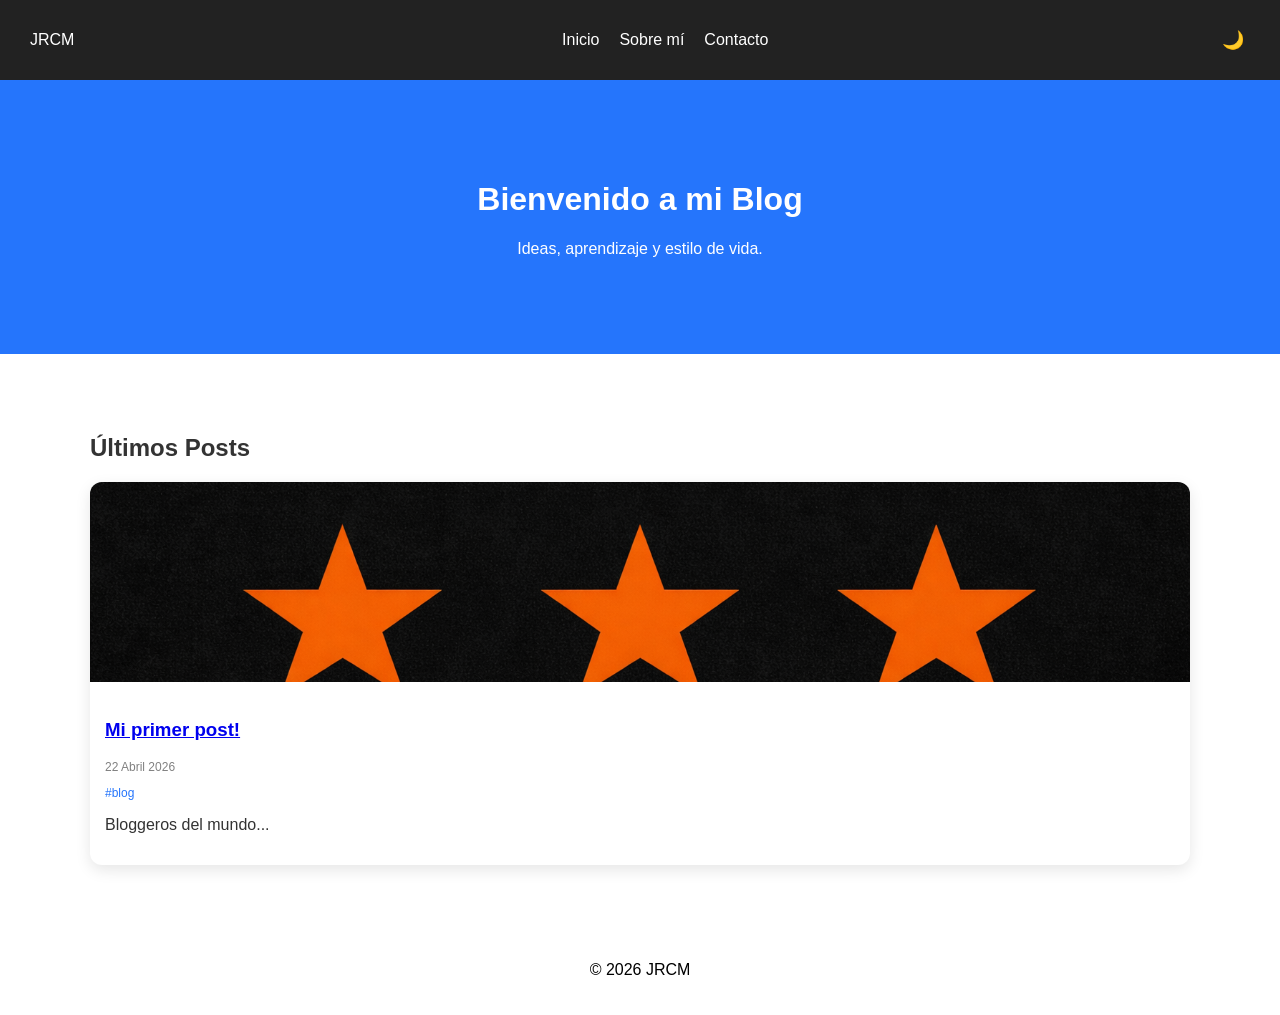
<file: index.html>
<!DOCTYPE html> 
<html lang="es"> 
  <head> 
    <meta charset="UTF-8"> 
    <title>JRCM</title> 
    <link rel="stylesheet" href="styles.css"> 
    <meta name="viewport" content="width=device-width, initial-scale=1.0"> 
  </head> 
  <body> 
    <nav class="navbar"> 
      <div class="logo">JRCM</div> 
      <ul> 
        <li>
          <a href="index.html">Inicio</a>
        </li> 
        <li>
          <a href="about.html">Sobre mí</a>
        </li> 
        <li>
          <a href="contact.html">Contacto</a>
        </li> 
      </ul> 
      <button id="toggleDark">🌙</button> 
    </nav> 
    <header class="hero"> 
      <h1>Bienvenido a mi Blog</h1> 
      <p>Ideas, aprendizaje y estilo de vida.</p> 
    </header> 
    <main class="container"> 
      <h2>Últimos Posts</h2> 
      <div class="grid"> 
        <article class="card"> 
          <img src="Martysupreme2.png" alt="post"> 
          <div class="card-content"> 
            <h3>
              <a href="post1.html">Mi primer post!</a>
            </h3> 
            <p class="meta">22 Abril 2026</p> 
            <p class="tags">#blog </p> 
            <p>Bloggeros del mundo...</p> 
          </div> 
        </article> 
      </div> 
    </main> 
    <footer> 
      <p>© 2026 JRCM</p> 
    </footer> 
    <script src="script.js"></script> 
  </body> 
</html>
</file>
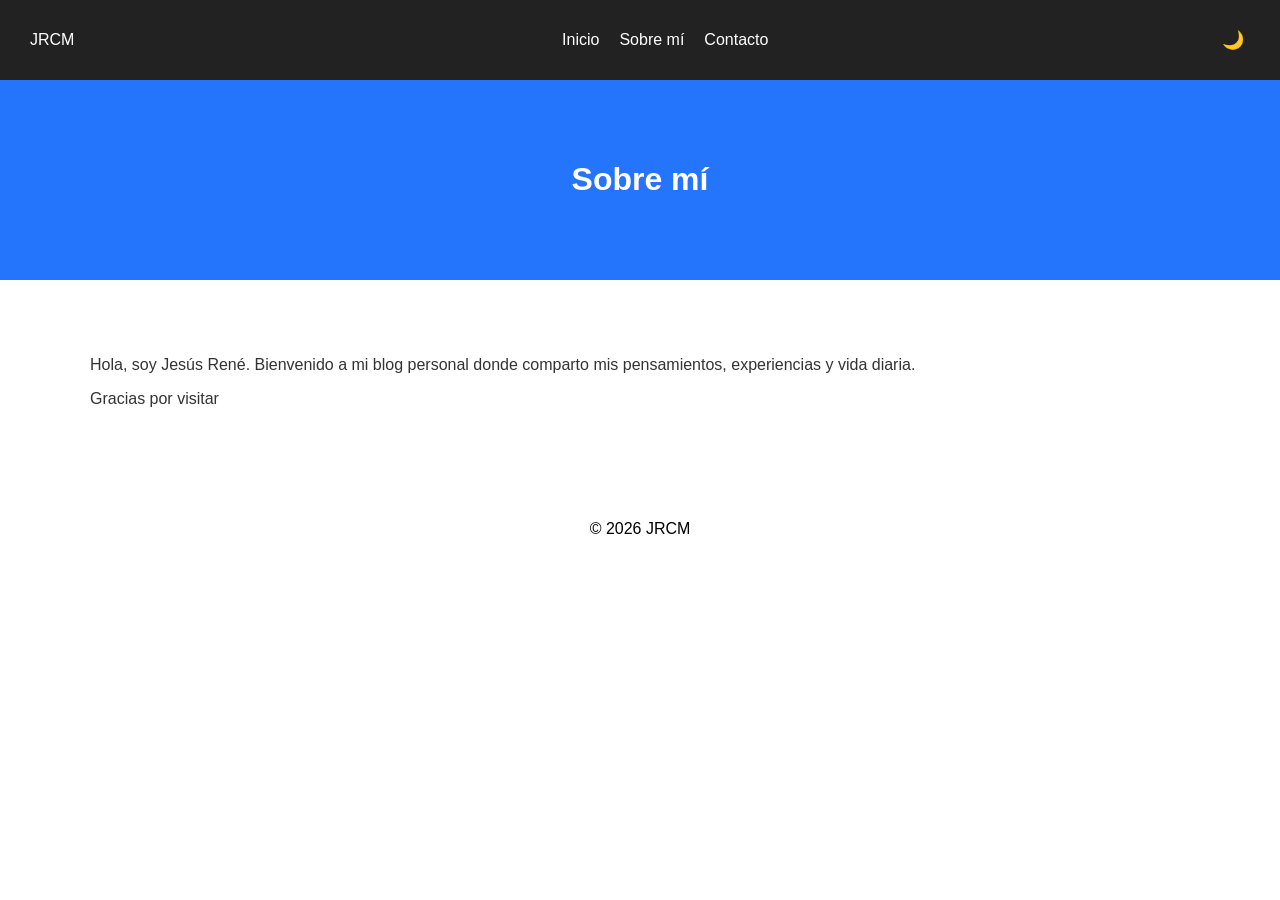
<file: about.html>
<!DOCTYPE html>
<html lang="es">
<head>
<meta charset="UTF-8">
<title>Sobre mí</title>
<link rel="stylesheet" href="styles.css">
    <meta name="viewport" content="width=device-width, initial-scale=1.0">
</head>
<body>

<nav class="navbar">
  <div class="logo">JRCM</div>
  <ul>
    <li><a href="index.html">Inicio</a></li>
    <li><a href="about.html">Sobre mí</a></li>
    <li><a href="contact.html">Contacto</a></li>
  </ul>
  <button id="toggleDark">🌙</button>
</nav>
  
<header class="hero" style="padding:60px;">
  <h1>Sobre mí</h1>
</header>

<div class="container">
  <p>
    Hola, soy Jesús René. Bienvenido a mi blog personal donde comparto mis pensamientos,
    experiencias y vida diaria.
  </p>

  <p>
    Gracias por visitar 
  </p>
</div>

<footer>
  <p>© 2026 JRCM</p>
</footer>

  <script src="script.js"></script>

</body>
</html>
</file>
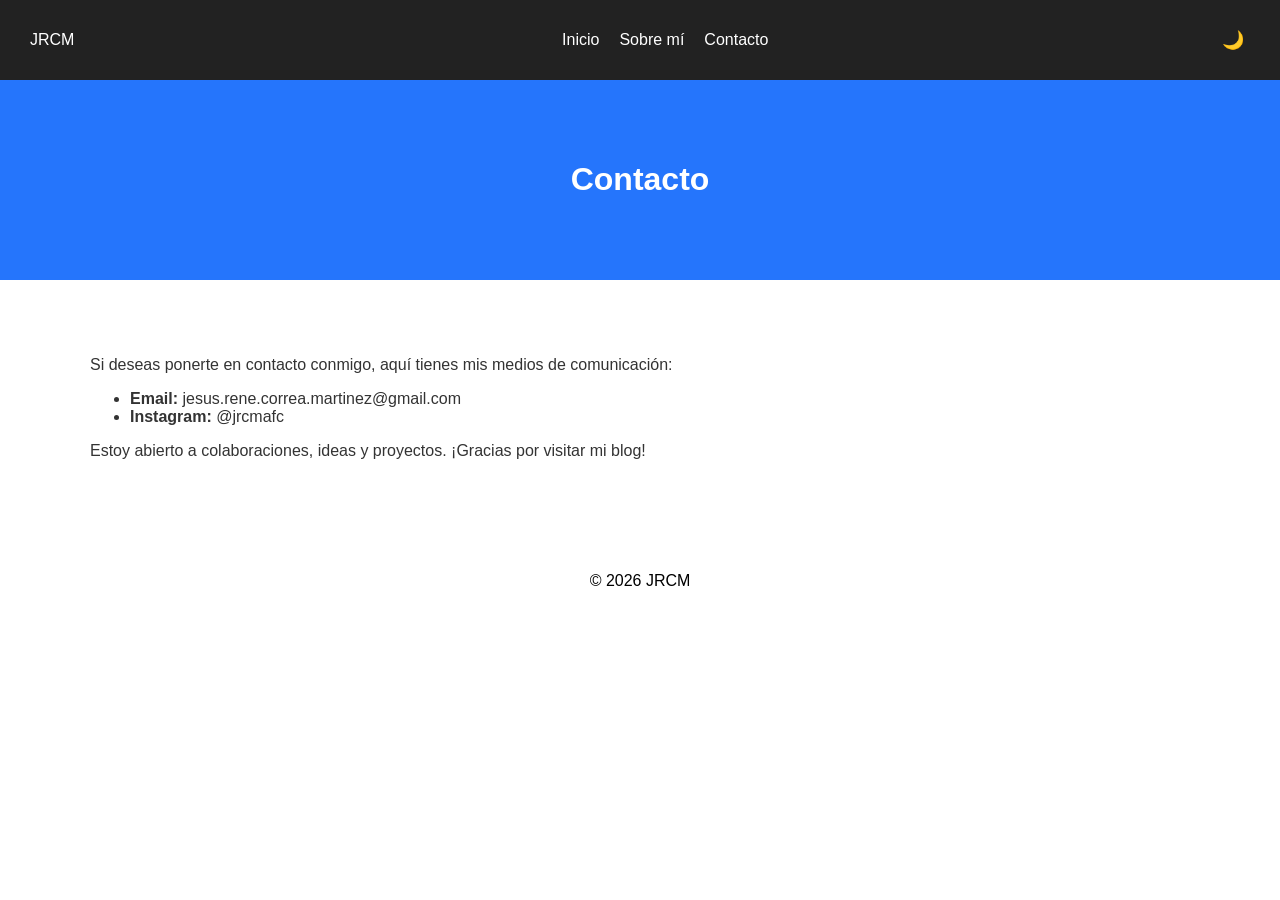
<file: contact.html>
<!DOCTYPE html>
<html lang="es">
<head>
<meta charset="UTF-8">
<title>Contacto</title>
<link rel="stylesheet" href="styles.css">
  <meta name="viewport" content="width=device-width, initial-scale=1.0">
</head>
<body>

<nav class="navbar">
  <div class="logo">JRCM</div>
  <ul>
    <li><a href="index.html">Inicio</a></li>
    <li><a href="about.html">Sobre mí</a></li>
    <li><a href="contact.html">Contacto</a></li>
  </ul>
  <button id="toggleDark">🌙</button>
</nav>

<header class="hero" style="padding:60px;">
  <h1>Contacto</h1>
</header>

<div class="container">
  <p>
    Si deseas ponerte en contacto conmigo, aquí tienes mis medios de comunicación:
  </p>

  <ul>
    <li><strong>Email:</strong> jesus.rene.correa.martinez@gmail.com</li>
    <li><strong>Instagram:</strong> @jrcmafc</li>
  </ul>

  <p>
    Estoy abierto a colaboraciones, ideas y proyectos.  
    ¡Gracias por visitar mi blog!
  </p>
</div>

<footer>
  <p>© 2026 JRCM</p>
</footer>

<script src="script.js"></script>
  
</body>
</html>
</file>
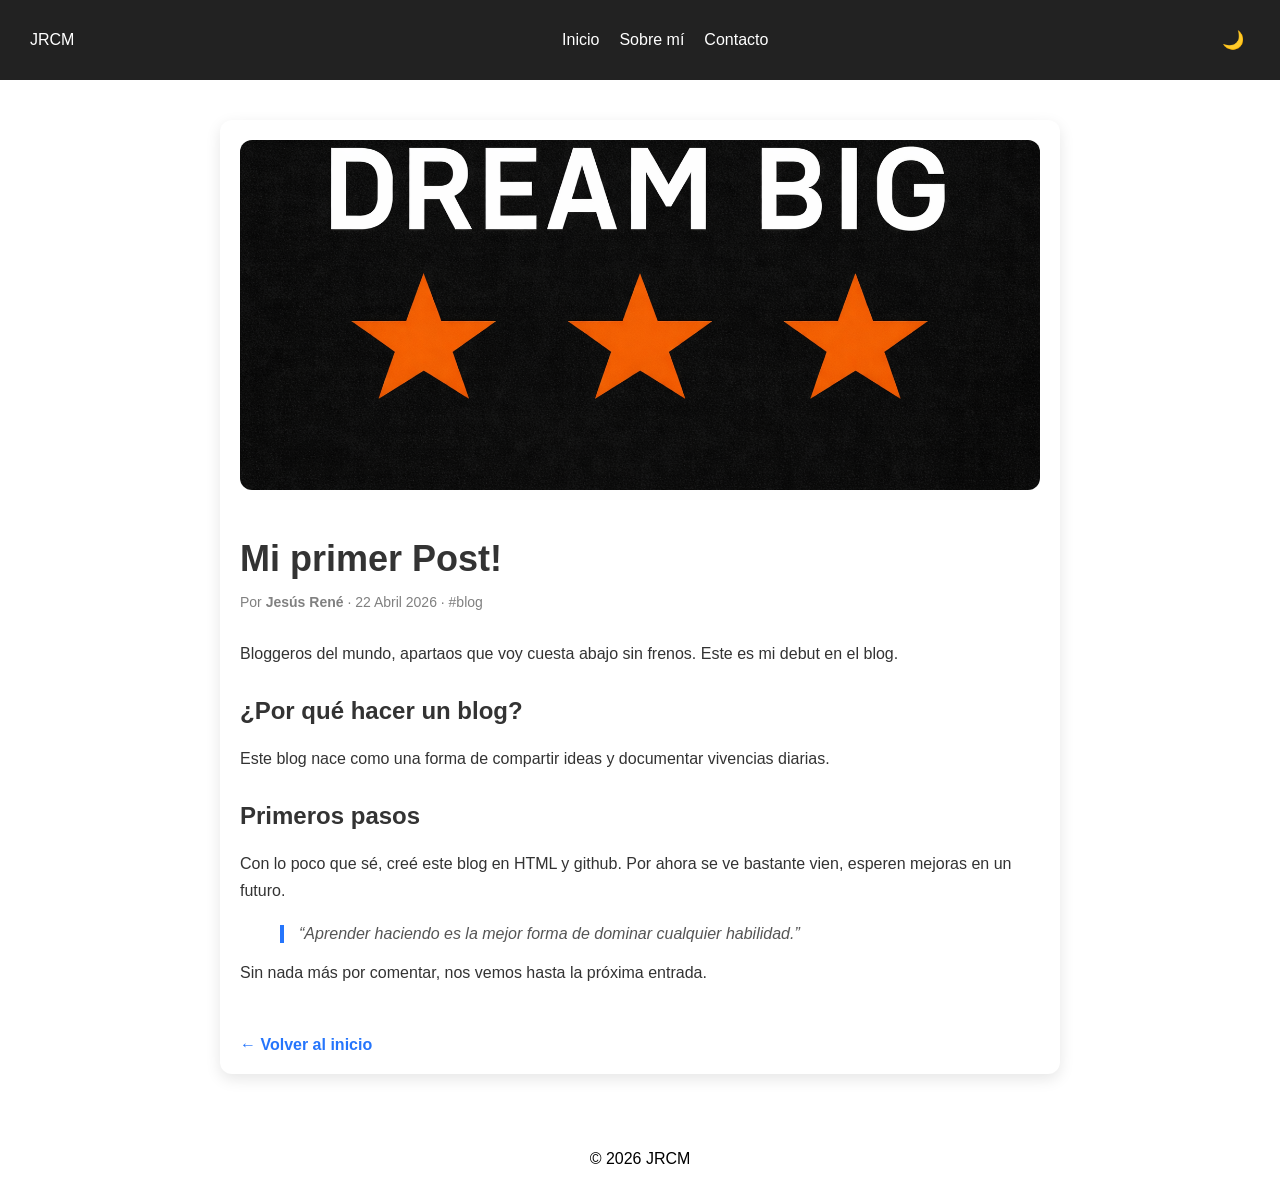
<file: post1.html>
<!DOCTYPE html>
<html lang="es">
<head>
<meta charset="UTF-8">
<meta name="viewport" content="width=device-width, initial-scale=1.0">
<title>Mi primer post</title>
<link rel="stylesheet" href="styles.css">
</head>

<body>

<!-- NAVBAR -->
<nav class="navbar">
  <div class="logo">JRCM</div>
  <ul>
    <li><a href="index.html">Inicio</a></li>
    <li><a href="about.html">Sobre mí</a></li>
    <li><a href="contact.html">Contacto</a></li>
  </ul>
  <button id="toggleDark">🌙</button>
</nav>

<!-- CONTENIDO DEL POST -->
<main class="post-container">

  <!-- Imagen portada -->
  <img src="Martysupreme2.png" class="post-cover" alt="post">

  <!-- Título -->
  <h1 class="post-title">Mi primer Post!</h1>

  <!-- Meta info -->
  <p class="post-meta">
    Por <strong>Jesús René </strong> · 22 Abril 2026 · #blog
  </p>

  <!-- Contenido -->
  <div class="post-content">

    <p>
Bloggeros del mundo, apartaos que voy cuesta abajo sin frenos. Este es mi debut en el blog.
    </p>

    <h2>¿Por qué hacer un blog?</h2>
    <p>
      Este blog nace como una forma de compartir ideas y documentar vivencias diarias.
    </p>

    <h2>Primeros pasos</h2>
    <p>
Con lo poco que sé, creé este blog en HTML y github. Por ahora se ve bastante vien, esperen mejoras en un futuro.
    </p>

    <blockquote>
      “Aprender haciendo es la mejor forma de dominar cualquier habilidad.”
    </blockquote>

    <p>
      Sin nada más por comentar, nos vemos hasta la próxima entrada.
    </p>

  </div>

  <!-- BOTÓN REGRESAR -->
  <a href="index.html" class="back-btn">← Volver al inicio</a>

</main>

<footer>
  <p>© 2026 JRCM</p>
</footer>

<script src="script.js"></script>

</body>
</html>
</file>
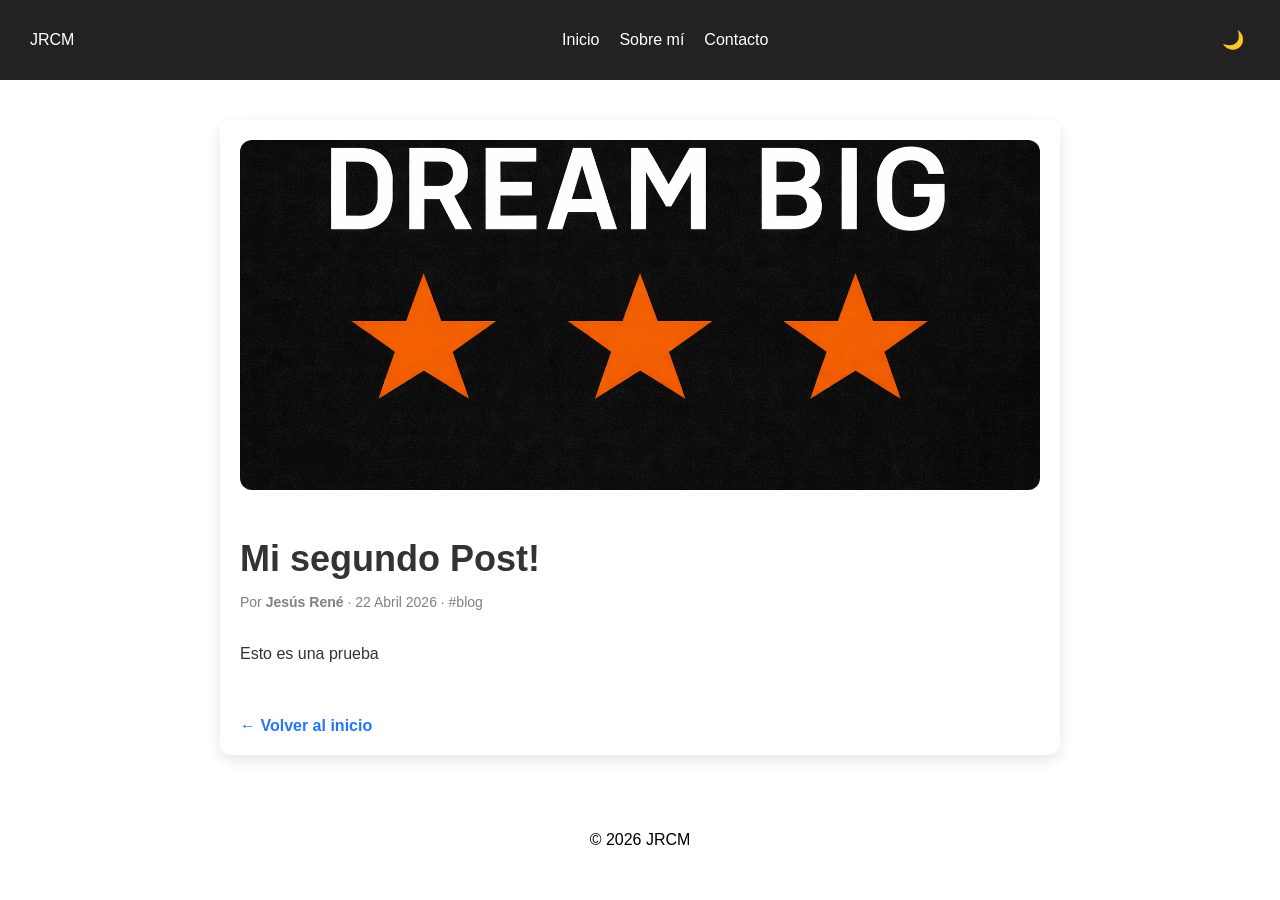
<file: post2.html>
<!DOCTYPE html>
<html lang="es">
<head>
<meta charset="UTF-8">
<meta name="viewport" content="width=device-width, initial-scale=1.0">
<title>Mi segundo post</title>
<link rel="stylesheet" href="styles.css">
</head>

<body>

<!-- NAVBAR -->
<nav class="navbar">
  <div class="logo">JRCM</div>
  <ul>
    <li><a href="index.html">Inicio</a></li>
    <li><a href="about.html">Sobre mí</a></li>
    <li><a href="contact.html">Contacto</a></li>
  </ul>
  <button id="toggleDark">🌙</button>
</nav>

<!-- CONTENIDO DEL POST -->
<main class="post-container">

  <!-- Imagen portada -->
  <img src="Martysupreme2.png" class="post-cover" alt="post">

  <!-- Título -->
  <h1 class="post-title">Mi segundo Post!</h1>

  <!-- Meta info -->
  <p class="post-meta">
    Por <strong>Jesús René </strong> · 22 Abril 2026 · #blog
  </p>

  <!-- Contenido -->
  <div class="post-content">

    <p>
Esto es una prueba    </p>

  </div>

  <!-- BOTÓN REGRESAR -->
  <a href="index.html" class="back-btn">← Volver al inicio</a>

</main>

<footer>
  <p>© 2026 JRCM</p>
</footer>

<script src="script.js"></script>

</body>
</html>
</file>
<file: styles.css>
/* ============================= */
/* VARIABLES (LIGHT / DARK MODE) */
/* ============================= */

:root {
  --bg: #FFFFFF;
  --text: #333;
  --card: #fff;
}

body.dark {
  --bg: #121212;
  --text: #eee;
  --card: #1e1e1e;
}

/* ============================= */
/* ESTILOS GENERALES             */
/* ============================= */

body {
  margin: 0;
  font-family: 'Segoe UI', sans-serif;
  background: var(--bg);
  color: var(--text);
  transition: background .3s, color .3s;
}

/* ============================= */
/* NAVBAR                        */
/* ============================= */

.navbar {
  display: flex;
  justify-content: space-between;
  align-items: center;
  padding: 15px 30px;
  background: #222;
  color: white;
}

.navbar ul {
  display: flex;
  gap: 20px;
  list-style: none;
}

.navbar a {
  color: white;
  text-decoration: none;
}

#toggleDark {
  background: none;
  border: none;
  color: white;
  font-size: 18px;
  cursor: pointer;
}

/* ============================= */
/* HERO PORTADA                  */
/* ============================= */

.hero {
  text-align: center;
  padding: 80px 20px;
  background: linear-gradient(135deg, #2575fc, #2575fc);
  color: white;
}

/* ============================= */
/* CONTENEDOR GENERAL            */
/* ============================= */

.container {
  max-width: 1100px;
  margin: 40px auto;
  padding: 20px;
}

/* ============================= */
/* GRID DE POSTS                 */
/* ============================= */

.grid {
  display: grid;
  grid-template-columns: repeat(auto-fit, minmax(300px, 1fr));
  gap: 25px;
}

/* ============================= */
/* TARJETAS DE POST              */
/* ============================= */

.card {
  background: var(--card);
  border-radius: 12px;
  overflow: hidden;
  box-shadow: 0 5px 15px rgba(0,0,0,0.1);
  transition: 0.3s;
}

.card:hover {
  transform: translateY(-5px);
}

.card img {
  width: 100%;
  height: 200px;
  object-fit: cover;
}

.card-content {
  padding: 15px;
}

.meta {
  font-size: 12px;
  color: gray;
}

.tags {
  font-size: 12px;
  color: #2575fc;
}

/* ============================= */
/* FOOTER                        */
/* ============================= */

footer {
  text-align: center;
  padding: 20px;
  color: black;
}

/* ============================= */
/* ESTILOS PARA LOS POSTS        */
/* (post1.html, post2.html...)   */
/* ============================= */

/* CONTENEDOR DEL POST */
.post-container {
  max-width: 800px;
  margin: 40px auto;
  padding: 20px;
  background: var(--card);
  border-radius: 12px;
  box-shadow: 0 5px 15px rgba(0,0,0,0.1);
}

/* IMAGEN PORTADA */
.post-cover {
  width: 100%;
  height: 350px;
  object-fit: cover;
  border-radius: 12px;
  margin-bottom: 20px;
}

/* TÍTULO DEL POST */
.post-title {
  font-size: 36px;
  margin-bottom: 10px;
}

/* META INFO */
.post-meta {
  color: gray;
  font-size: 14px;
  margin-bottom: 30px;
}

/* CONTENIDO DEL POST */
.post-content p {
  line-height: 1.7;
  margin-bottom: 20px;
}

.post-content h2 {
  margin-top: 30px;
}

/* CITA */
blockquote {
  border-left: 4px solid #2575fc;
  padding-left: 15px;
  font-style: italic;
  color: #555;
}

/* BOTÓN VOLVER */
.back-btn {
  display: inline-block;
  margin-top: 30px;
  text-decoration: none;
  font-weight: bold;
  color: #2575fc;
  transition: .2s;
}

.back-btn:hover {
  opacity: .7;
}
</file>
